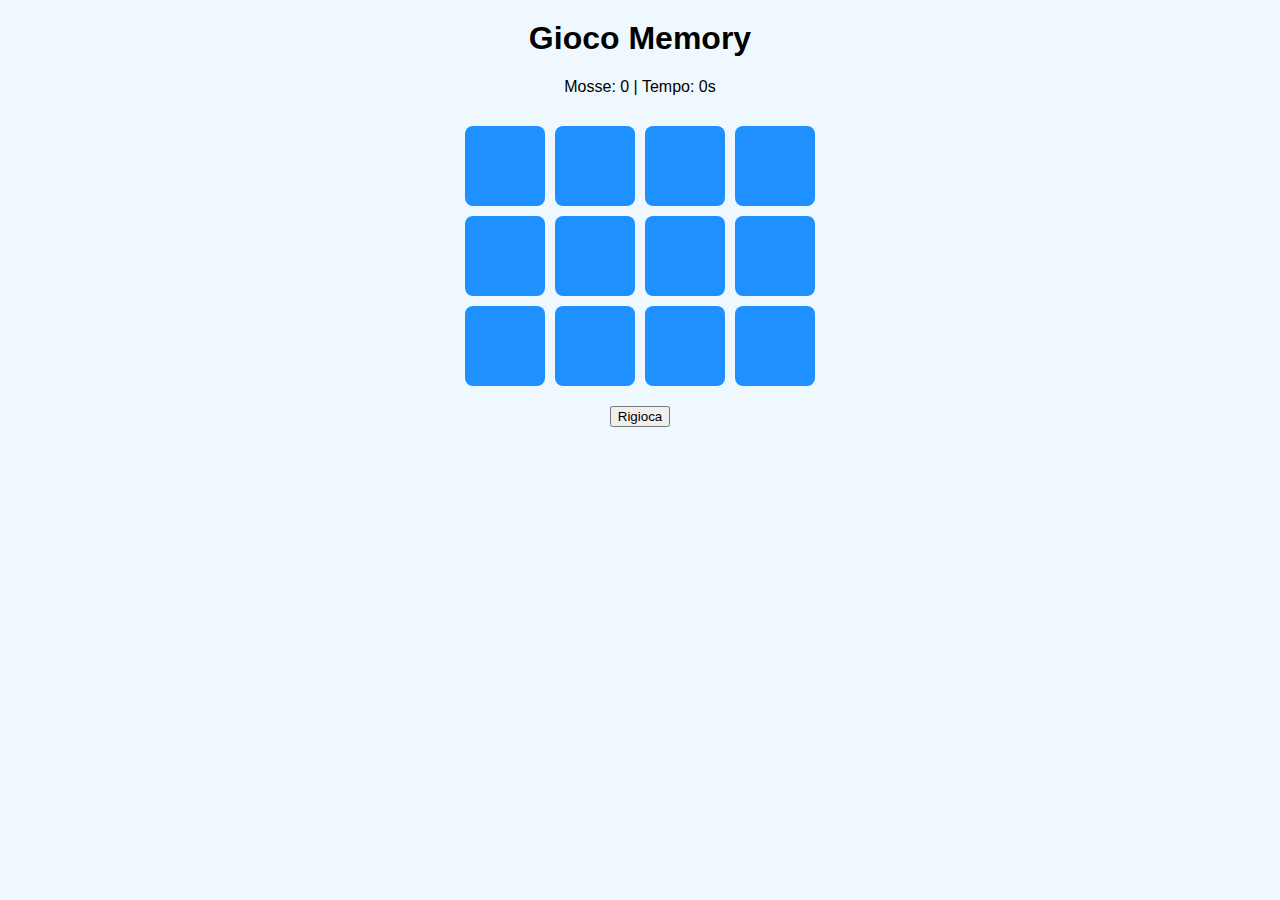
<file: gioco-memory/index.html>
<!DOCTYPE html>
<html lang="it">
<head>
  <meta charset="UTF-8">
  <title>Gioco Memory</title>
  <link rel="stylesheet" href="style.css">
</head>
<body>
  <h1>Gioco Memory</h1>
  <p>Mosse: <span id="moves">0</span> | Tempo: <span id="timer">0</span>s</p>
  <div id="game" role="grid" aria-label="Griglia Memory"></div>
  <div id="victory"></div>
  <div id="controls">
    <button onclick="restartGame()">Rigioca</button>
  </div>

  <script>
    const emojis = ['🍎', '🍌', '🍓', '🍒', '🍍', '🍇'];
    let cards = [];
    let moves = 0;
    let firstCard = null;
    let lock = false;
    let timerInterval = null;
    let time = 0;

    function shuffle(array) {
      for (let i = array.length - 1; i > 0; i--) {
        const j = Math.floor(Math.random() * (i + 1));
        [array[i], array[j]] = [array[j], array[i]];
      }
    }

    function startTimer() {
      clearInterval(timerInterval);
      time = 0;
      document.getElementById('timer').textContent = time;
      timerInterval = setInterval(() => {
        time++;
        document.getElementById('timer').textContent = time;
      }, 1000);
    }

    function stopTimer() {
      clearInterval(timerInterval);
    }

    function createCard(emoji, index) {
      const card = document.createElement('div');
      card.classList.add('card');
      card.dataset.index = index;
      card.dataset.emoji = emoji;
      card.setAttribute('role', 'button');
      card.setAttribute('aria-label', 'Carta memory');
      card.addEventListener('click', handleClick);
      return card;
    }

    function createBoard() {
      cards = [...emojis, ...emojis];
      shuffle(cards);
      const game = document.getElementById('game');
      game.innerHTML = '';
      cards.forEach((emoji, index) => {
        const card = createCard(emoji, index);
        game.appendChild(card);
      });
      document.getElementById('moves').textContent = 0;
      document.getElementById('victory').textContent = '';
      moves = 0;
      firstCard = null;
      lock = false;
      startTimer();
    }

    function checkVictory() {
      const revealed = document.querySelectorAll('.card.revealed').length;
      if (revealed === cards.length) {
        stopTimer();
        document.getElementById('victory').textContent = `Hai vinto in ${moves} mosse e ${time} secondi! 🎉`;
      }
    }

    function handleClick(e) {
      if (lock) return;
      const card = e.currentTarget;
      if (card.classList.contains('revealed')) return;

      card.textContent = card.dataset.emoji;
      card.classList.add('revealed');

      if (!firstCard) {
        firstCard = card;
      } else {
        moves++;
        document.getElementById('moves').textContent = moves;
        if (firstCard.dataset.emoji === card.dataset.emoji) {
          firstCard = null;
          checkVictory();
        } else {
          lock = true;
          setTimeout(() => {
            card.textContent = '';
            card.classList.remove('revealed');
            firstCard.textContent = '';
            firstCard.classList.remove('revealed');
            firstCard = null;
            lock = false;
          }, 1000);
        }
      }
    }

    function restartGame() {
      createBoard();
    }

    createBoard();
  </script>
</body>
</html>
</file>
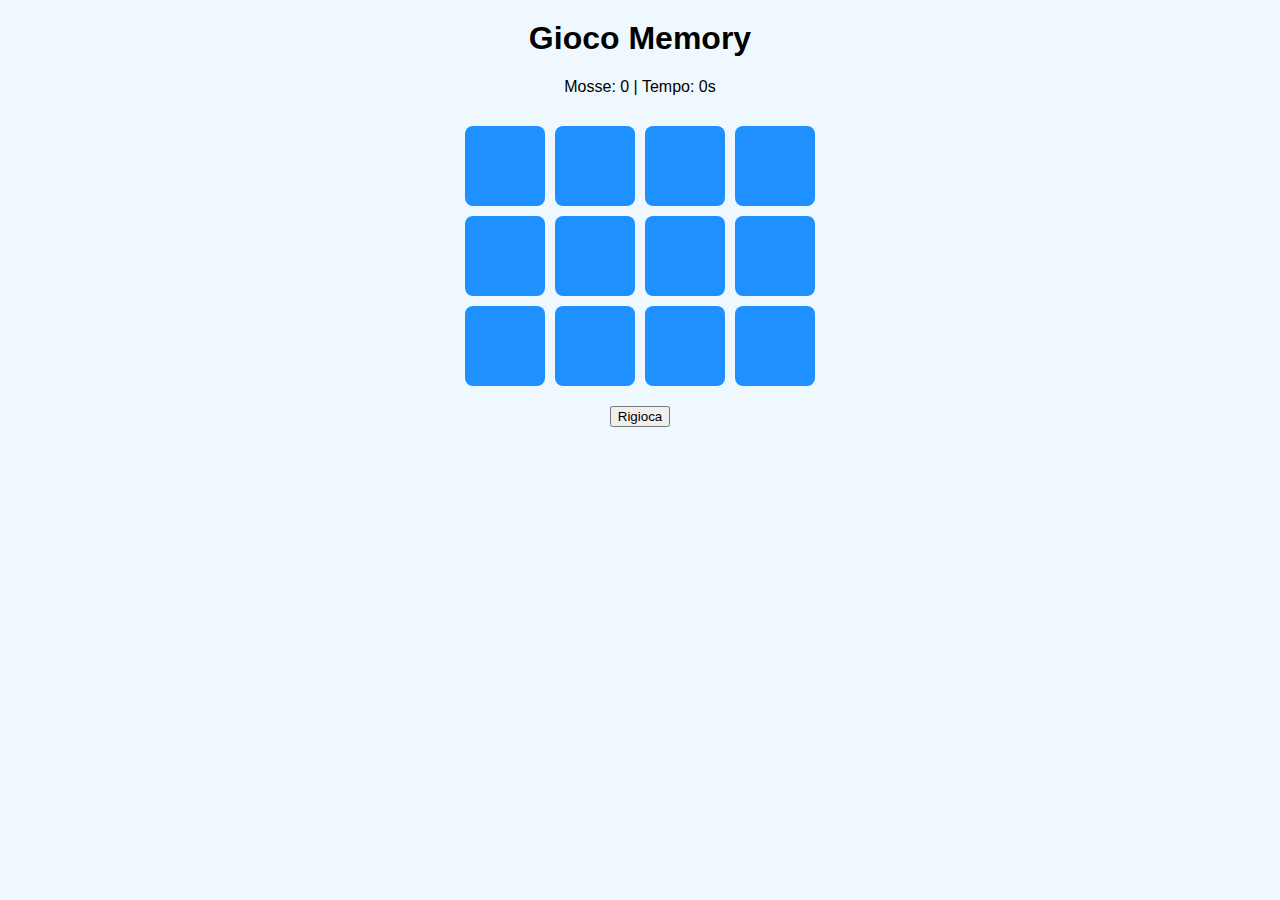
<file: gioco_memory_base.html>
<!DOCTYPE html>
<html lang="it">
<head>
  <meta charset="UTF-8">
  <title>Gioco Memory</title>
  <style>
    body {
      font-family: sans-serif;
      text-align: center;
      background-color: #f0f8ff;
    }
    h1 {
      margin-top: 20px;
    }
    #game {
      display: grid;
      grid-template-columns: repeat(4, 80px);
      grid-gap: 10px;
      justify-content: center;
      margin-top: 30px;
    }
    .card {
      width: 80px;
      height: 80px;
      font-size: 2rem;
      background-color: #1e90ff;
      color: white;
      display: flex;
      align-items: center;
      justify-content: center;
      cursor: pointer;
      border-radius: 8px;
      user-select: none;
    }
    .card.revealed {
      background-color: #ffffff;
      color: #000;
      cursor: default;
    }
    #victory {
      margin-top: 20px;
      font-size: 1.2rem;
      color: green;
    }
    #controls {
      margin-top: 20px;
    }
  </style>
</head>
<body>
  <h1>Gioco Memory</h1>
  <p>Mosse: <span id="moves">0</span> | Tempo: <span id="timer">0</span>s</p>
  <div id="game"></div>
  <div id="victory"></div>
  <div id="controls">
    <button onclick="restartGame()">Rigioca</button>
  </div>

  <script>
    const emojis = ['🍎', '🍌', '🍓', '🍒', '🍍', '🍇'];
    let cards = [];
    let moves = 0;
    let firstCard = null;
    let lock = false;
    let timerInterval = null;
    let time = 0;

    function shuffle(array) {
      for (let i = array.length - 1; i > 0; i--) {
        const j = Math.floor(Math.random() * (i + 1));
        [array[i], array[j]] = [array[j], array[i]];
      }
    }

    function startTimer() {
      clearInterval(timerInterval);
      time = 0;
      document.getElementById('timer').textContent = time;
      timerInterval = setInterval(() => {
        time++;
        document.getElementById('timer').textContent = time;
      }, 1000);
    }

    function stopTimer() {
      clearInterval(timerInterval);
    }

    function createBoard() {
      cards = [...emojis, ...emojis];
      shuffle(cards);
      const game = document.getElementById('game');
      game.innerHTML = '';
      cards.forEach((emoji, index) => {
        const card = document.createElement('div');
        card.classList.add('card');
        card.dataset.index = index;
        card.dataset.emoji = emoji;
        card.addEventListener('click', handleClick);
        game.appendChild(card);
      });
      document.getElementById('moves').textContent = 0;
      document.getElementById('victory').textContent = '';
      moves = 0;
      firstCard = null;
      lock = false;
      startTimer();
    }

    function checkVictory() {
      const allRevealed = document.querySelectorAll('.card.revealed').length === cards.length;
      if (allRevealed) {
        stopTimer();
        document.getElementById('victory').textContent = `Hai vinto in ${moves} mosse e ${time} secondi! 🎉`;
      }
    }

    function handleClick(e) {
      if (lock) return;
      const card = e.currentTarget;
      if (card.classList.contains('revealed')) return;

      card.textContent = card.dataset.emoji;
      card.classList.add('revealed');

      if (!firstCard) {
        firstCard = card;
      } else {
        moves++;
        document.getElementById('moves').textContent = moves;
        if (firstCard.dataset.emoji === card.dataset.emoji) {
          firstCard = null;
          checkVictory();
        } else {
          lock = true;
          setTimeout(() => {
            card.textContent = '';
            card.classList.remove('revealed');
            firstCard.textContent = '';
            firstCard.classList.remove('revealed');
            firstCard = null;
            lock = false;
          }, 1000);
        }
      }
    }

    function restartGame() {
      createBoard();
    }

    createBoard();
  </script>
</body>
</html>
</file>
<file: gioco-memory/style.css>
body {
  font-family: sans-serif;
  text-align: center;
  background-color: #f0f8ff;
}
h1 {
  margin-top: 20px;
}
#game {
  display: grid;
  grid-template-columns: repeat(4, 80px);
  grid-gap: 10px;
  justify-content: center;
  margin-top: 30px;
}
.card {
  width: 80px;
  height: 80px;
  font-size: 2rem;
  background-color: #1e90ff;
  color: white;
  display: flex;
  align-items: center;
  justify-content: center;
  cursor: pointer;
  border-radius: 8px;
  user-select: none;
}
.card.revealed {
  background-color: #ffffff;
  color: #000;
  cursor: default;
}
#victory {
  margin-top: 20px;
  font-size: 1.2rem;
  color: green;
}
#controls {
  margin-top: 20px;
}
</file>
